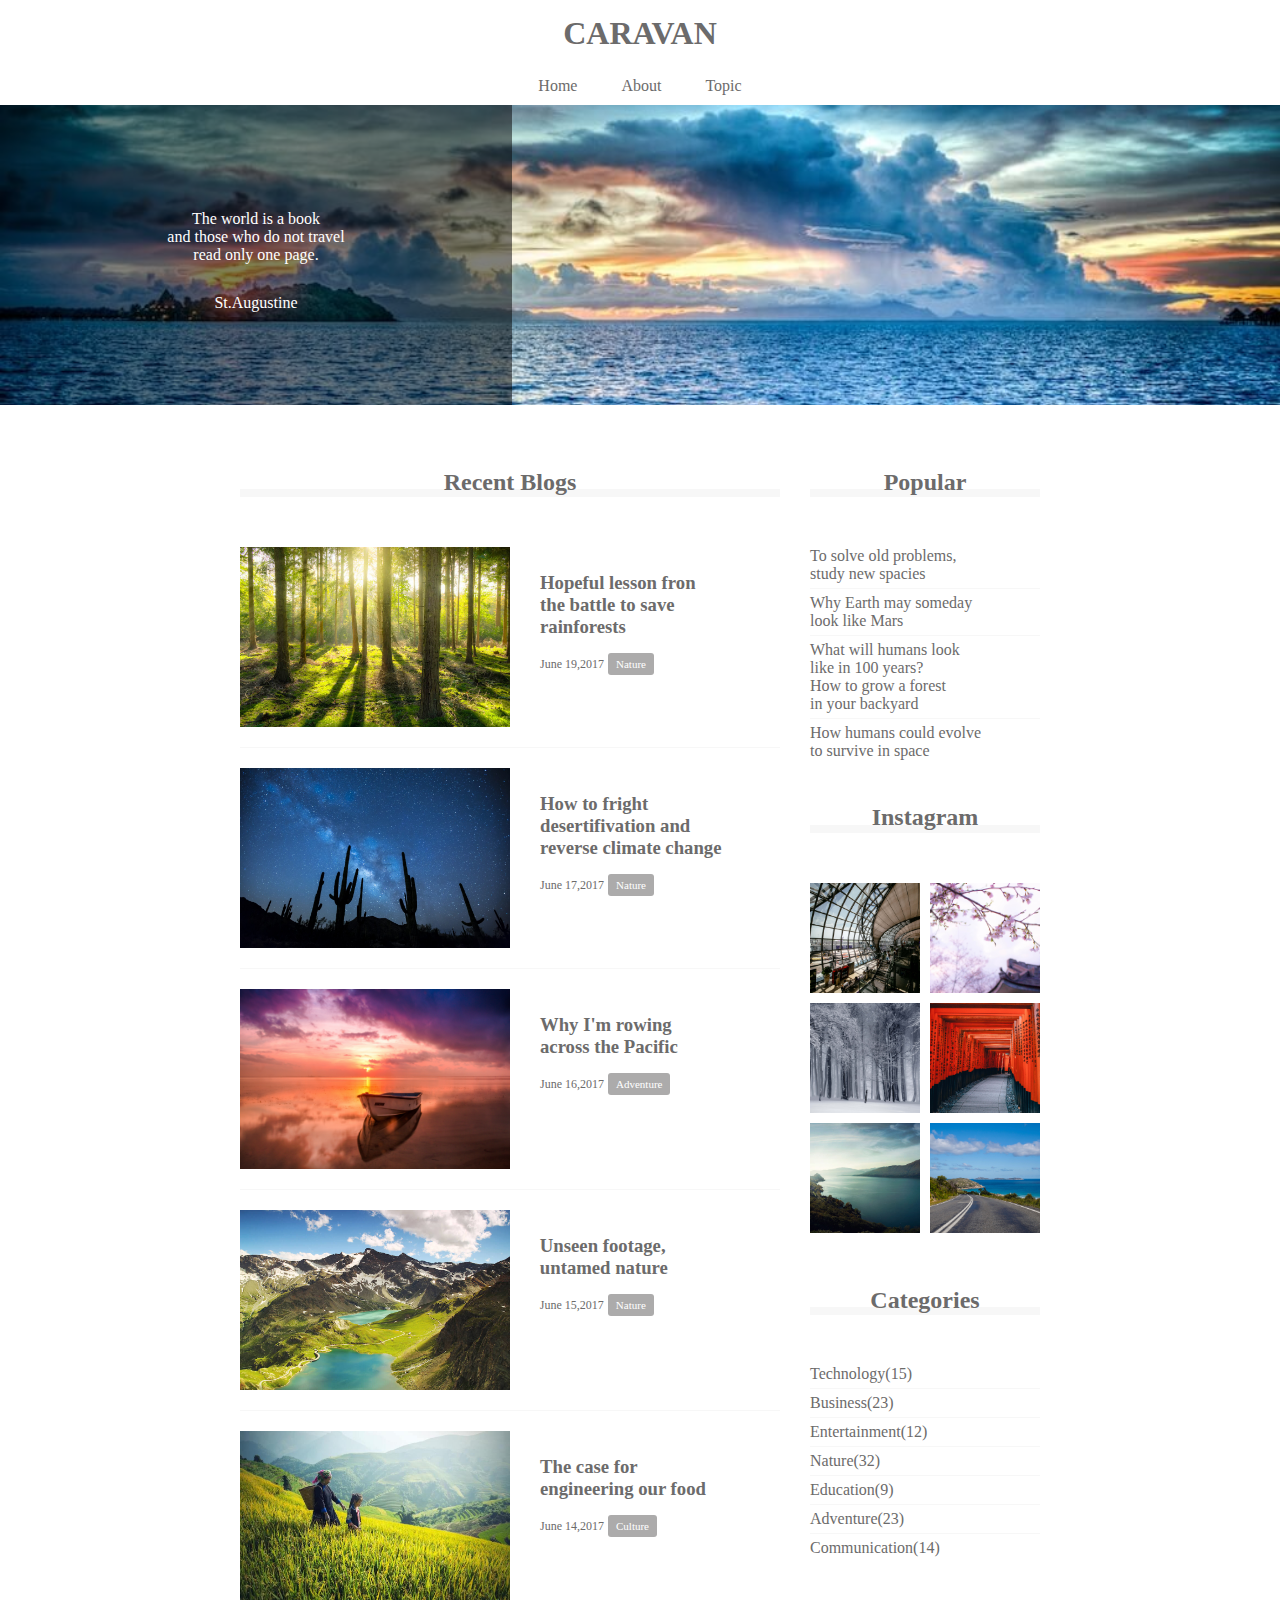
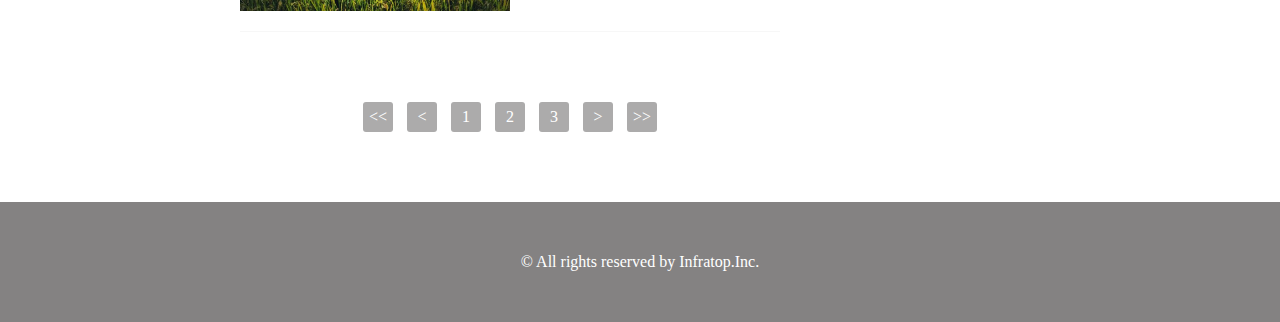
<file: index1.html>
<!DOCTYPE HTML>
<html lang="ja">
  <head>
    <meta charset="UTF-8" />
    <link rel="stylesheet" href="style1.css" />
    <title>CARAVAN</title>
  </head>

  <body>
    <header>
      <h1 class="heading">
        <a href="index1.html">
        CARAVAN
        </a>
      </h1>
    </header>

    <nav>
      <ul class="nav-list">
        <li class="nav-list-item">
          <a href="index1.html">Home</a>
        </li>
        <li class="nav-list-item">About</li>
        <li class="nav-list-item">Topic</li>
      </ul>
    </nav>

    <div class="main-visual">
      <div class="main-visual-content">
        <p class="main-visual-text">
          The world is a book <br/>
          and those who do not travel <br/>
          read only one page.
        </p>
        <p class="main-visual-name">
          St.Augustine
        </p>
      </div>
    </div>

    <main>
      <section class="blog">
        <h2 class="blog-heading">Recent Blogs</h2>
        <div class="blog-box">
          <div class="blog-item">
            <img class="blog-image" src="img/forest.jpg">
            <section class="blog-text">
              <h3 class="blog-text-heading">
                <a href="single.html">
                  Hopeful lesson fron<br>
                  the battle to save<br>
                  rainforests
                </a>
              </h3>
              <p class="blog-date">June 19,2017</p>
              <span class="category">Nature</span>
            </section>
          </div>
          <div class="blog-item">
            <img class="blog-image" src="img/desert.jpg">
            <section class="blog-text">
              <h3 class="blog-text-heading">
                <a href="single.html">
                  How to fright<br>
                  desertifivation and<br>
                  reverse climate change
                </a>
              </h3>
              <p class="blog-date">June 17,2017</p>
              <span class="category">Nature</span>
            </section>
          </div>
          <div class="blog-item">
            <img class="blog-image" src="img/sunset.jpg">
            <section class="blog-text">
              <h3 class="blog-text-heading">
                <a href="single.html">
                  Why I'm rowing<br>
                  across the Pacific
                </a>
              </h3>
              <p class="blog-date">June 16,2017</p>
              <span class="category">Adventure</span>
            </section>
          </div>
          <div class="blog-item">
            <img class="blog-image" src="img/italy.jpg">
            <section class="blog-text">
              <h3 class="blog-text-heading">
                <a href="single.html">
                  Unseen footage,<br>
                  untamed nature
                </a>
              </h3>
              <p class="blog-date">June 15,2017</p>
              <span class="category">Nature</span>
            </section>
          </div>
          <div class="blog-item">
            <img class="blog-image" src="img/asia.jpg">
            <section class="blog-text">
              <h3 class="blog-text-heading">
                <a href="single.html">
                  The case for<br>
                  engineering our food
                </a>
              </h3>
              <p class="blog-date">June 14,2017</p>
              <span class="category">Culture</span>
            </section>
          </div>
        </div>
        <div class="pagination">
          <P><<</P>
          <p><</p>
          <p>1</p>
          <p>2</p>
          <p>3</p>
          <p>></p>
          <p>>></p>
        </div>
      </section>

      <div class="sidebar">
        <section class="popular">
          <h2 class="popular-heading common-heading">Popular</h2>
          <div class="sidebar-contents">
            <p class="popular-text">To solve old problems,<br>study new spacies</p>
            <p class="popular-text">Why Earth may someday<br>look like Mars</p>
            <p class-"popular-text">What will humans look<br>like in 100 years?</p>
            <p class="popular-text">How to grow a forest<br>in your backyard</p>
            <p class="popular-text">How humans could evolve<br>to survive in space</p>
          </div>
        </section>
        <section class="instagram">
          <h2 class="instagram-heading common-heading">Instagram</h2>
          <div class="sidebar-contents">
            <div class="instagram-box"></div>
            <div class="instagram-box"></div>
            <div class="instagram-box"></div>
            <div class="instagram-box"></div>
            <div class="instagram-box"></div>
            <div class="instagram-box"></div>
          </div>
        </section>
        <section class="categories">
          <h2 class="categories-heading common-heading">Categories</h2>
          <div class="sidebar-contents">
            <p class="categories-text">Technology(15)</p>
            <p class="categories-text">Business(23)</p>
            <p class="categories-text">Entertainment(12)</p>
            <p class="categories-text">Nature(32)</p>
            <p class="categories-text">Education(9)</p>
            <p class="categories-text">Adventure(23)</p>
            <p class="categories-text">Communication(14)</p>
          </div>
        </section>

      </div>
    </main>

    <footer>
      <p class="footer-text">© All rights reserved by Infratop.Inc.</p>
    </footer>

  </body>
</html>
</file>
<file: style1.css>
/* ブラウザがそれぞれ持っているCSSをリセットするための記述 */
*{
  margin: 0;
  padding: 0;
  box-sizing: border-box;
  color: #6c6b6b;
}

header {
  width :90%;
  padding: 15px 0;
  margin: 0 auto;
  text-align :center;
}

a {
  text-decoration: none;

}

header .heading {
  font-size: 32px;
}

.nav-list {
  text-align: center;
  padding: 10px 0;
  margin: 0 auto;
}

.nav-list-item {
  list-style: none;
  display: inline-block;
  margin: 0 20px;
}

.main-visual{
  width: 100%;
  height: 300px;
  background-image: url(img/mv.jpg);
  background-size: cover;
  background-position: center;
}

.main-visual-content {
  width: 40%;
  height: 300px;
  background-color: rgba(0,0,0,0.5);
  text-align: center;
  padding-top: 105px;
}

.main-visual-text {
  color: #fff;
}

.main-visual-name {
  margin-top: 30px;
  color: #fff;
}

main {
  width: 800px;
  display: flex;
  justify-content: center;
  margin: 0 auto;
  padding: 70px 0;
}

.blog {
  width: 540px;
  margin-right: 30px;
}

.blog-heading {
  border-bottom: 8px solid #f7f7f7;
  text-align: center;
  line-height: 0.6
}

.blog-box {
  padding-top: 50px ;
}

.blog-item {
  padding-bottom: 20px;
  margin-bottom: 20px;
  border-bottom: 1px solid #f7f7f7;
  display: flex;
  justify-content: flex-start;
}

.blog-image {
  height:180px;
}

.blog-text {
  padding: 25px 0 0 30px;
}

.blog-text-heading {
  padding-bottom: 15px;
}

.blog-date {
  font-size: 12px;
  display: inline-block;
}

.category {
  display: inline-block;
  padding: 5px 8px;
  background-color: #acabab;
  border-radius: 3px;
  color: #fff;
  font-size: 11px;
}

.pagination {
  text-align: center;
  padding-top: 50px;
}

.pagination p{
  display: inline-block;
  width: 30px;
  height: 30px;
  margin: 0 5px;
  color: #fff;
  background-color: #acabab;
  border-radius: 3px;
  line-height: 30px;
}

.sidebar {
  width: 230px;
}

.common-heading {
  border-bottom: 8px solid #f7f7f7;
  text-align: center;
  line-height: 0.6;
}

.sidebar-contents {
  padding: 50px 0;
}

.popular-text,
.categories-text {
  padding-bottom: 5px;
  border-bottom: 1px solid #f7f7f7;
  margin-bottom: 5px;
}

.popular-text:last-child,
.categories-text:last-child {
  margin: 0;
  padding: 0;
  border: none;
}

.instagram .sidebar-contents {
  display: flex;
  flex-wrap: wrap;
}

.instagram-box {
  width: 110px;
  padding-top:110px;
  background-size: cover;
  background-position: center;
  margin-bottom: 10px;
}

.instagram-box:nth-child(odd){
  margin:0 10px 10px 0;
}

.instagram-box:nth-child(1) {
  background-image: url(img/airport.jpg);
}

.instagram-box:nth-child(2) {
  background-image: url(img/japan.jpg);
}

.instagram-box:nth-child(3) {
  background-image: url(img/snow.jpg);
}

.instagram-box:nth-child(4) {
  background-image: url(img/japan2.jpg);
}

.instagram-box:nth-child(5) {
  background-image: url(img/lake.jpg);
}

.instagram-box:nth-child(6) {
  background-image: url(img/road.jpg);
}

footer {
  width: 100%;
  height: 120px;
  text-align: center;
  line-height:120px;
  background-color: #848282;
}

.footer-text {
  color: #fff;
}
</file>
